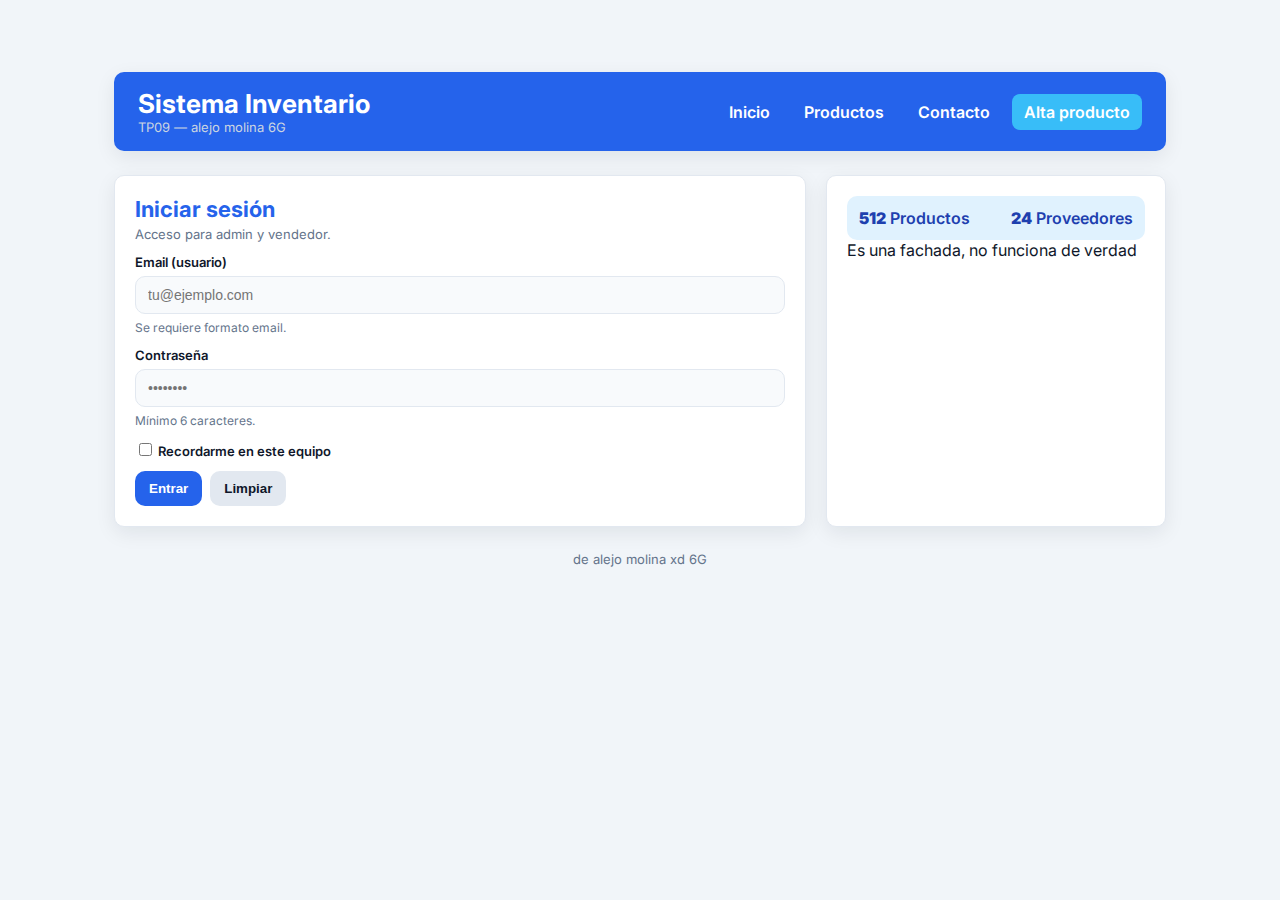
<file: index.html>
<!doctype html>
<html lang="es">
<head>
  <meta charset="utf-8">
  <title>TP9 - Login</title>
  <meta name="viewport" content="width=device-width,initial-scale=1">
  <link rel="stylesheet" href="style.css">
</head>
<body>
  <div class="container">
    <header class="header">
      <div class="brand">
        <h1>Sistema Inventario</h1>
        <p class="small">TP09 — alejo molina 6G</p>
      </div>
      <nav class="nav" aria-label="Navegación principal">
        <a href="index.html">Inicio</a>
        <a href="productos-listado.html">Productos</a>
        <a href="contacto.html">Contacto</a>
        <a class="btn-cta" href="productos-alta.html">Alta producto</a>
      </nav>
    </header>

    <main class="grid">
      <section class="card" aria-labelledby="login-title">
        <div class="page-title">
          <h2 id="login-title">Iniciar sesión</h2>
          <p>Acceso para admin y vendedor.</p>
        </div>

        <form action="#" method="post" novalidate>
          <div class="form-group">
            <label for="email">Email (usuario)</label>
            <input id="email" name="email" type="email" placeholder="tu@ejemplo.com" required>
            <small class="small">Se requiere formato email.</small>
          </div>

          <div class="form-group">
            <label for="password">Contraseña</label>
            <input id="password" name="password" type="password" minlength="6" placeholder="••••••••" required>
            <small class="small">Mínimo 6 caracteres.</small>
          </div>

          <div class="form-group">
            <label><input type="checkbox" name="remember"> Recordarme en este equipo</label>
          </div>

          <div class="form-actions">
            <button type="submit" class="btn primary">Entrar</button>
            <button type="reset" class="btn ghost">Limpiar</button>
          </div>
        </form>
      </section>

      <aside class="card sidebar" aria-label="Información">
        <div class="kpi">
          <div>
            <strong>512</strong>
            <span>Productos</span>
          </div>
          <div>
            <strong>24</strong>
            <span>Proveedores</span>
          </div>
        </div>

        <div class="note">
          Es una fachada, no funciona de verdad
        </div>
      </aside>
    </main>

    <div class="footer small">de alejo molina xd 6G</div>
  </div>
</body>
</html>
</file>
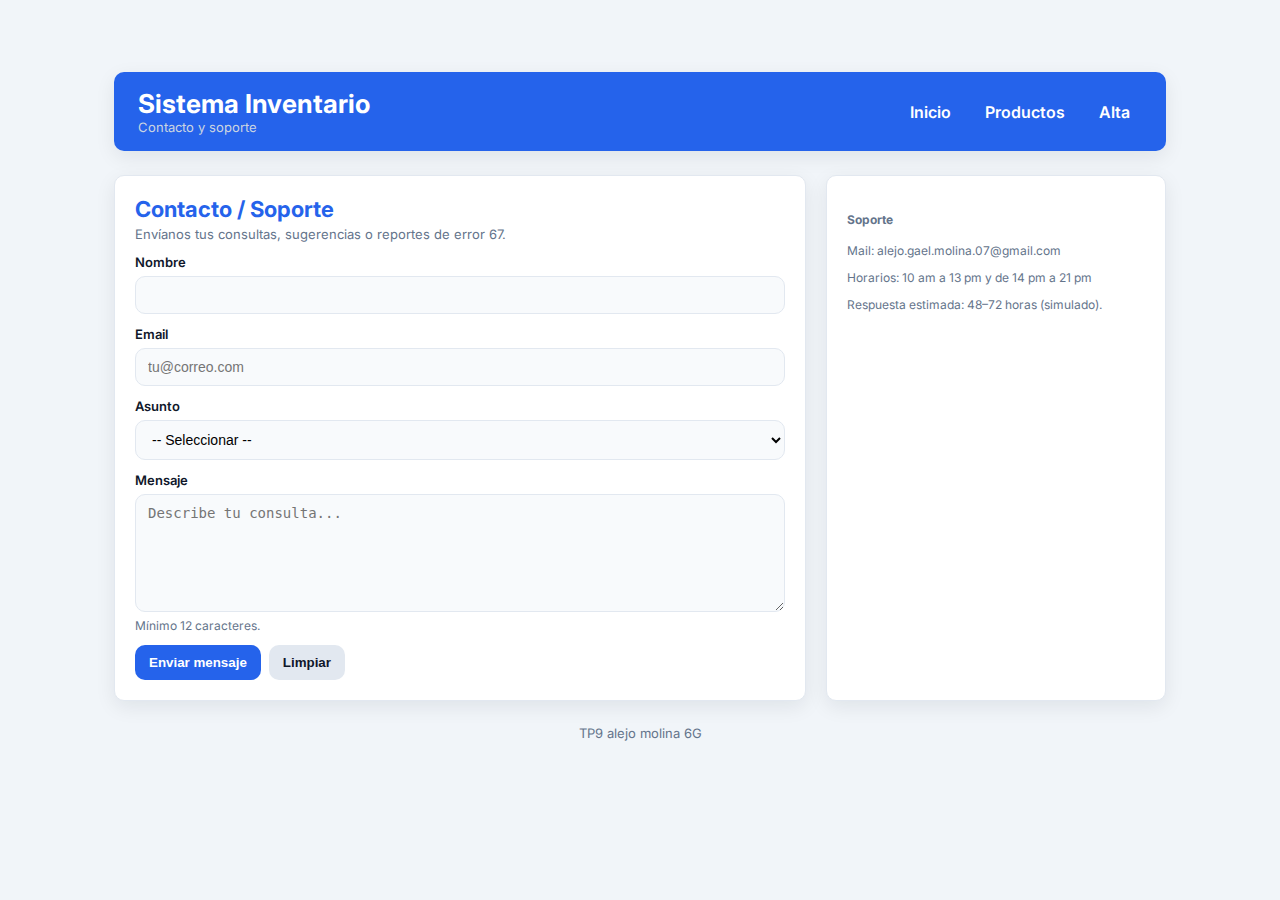
<file: contacto.html>
<!doctype html>
<html lang="es">
<head>
  <meta charset="utf-8">
  <title>Contacto / Soporte</title>
  <meta name="viewport" content="width=device-width,initial-scale=1">
  <link rel="stylesheet" href="style.css">
</head>
<body>
  <div class="container">
    <header class="header">
      <div class="brand">
        <h1>Sistema Inventario</h1>
        <p class="small">Contacto y soporte</p>
      </div>
      <nav class="nav" aria-label="Navegación principal">
        <a href="index.html">Inicio</a>
        <a href="productos-listado.html">Productos</a>
        <a href="productos-alta.html">Alta</a>
      </nav>
    </header>

    <main class="grid">
      <section class="card" aria-labelledby="contact-title">
        <div class="page-title">
          <h2 id="contact-title">Contacto / Soporte</h2>
          <p>Envíanos tus consultas, sugerencias o reportes de error 67.</p>
        </div>

        <form action="#" method="post" novalidate>
          <div class="form-group">
            <label for="c-name">Nombre</label>
            <input id="c-name" name="name" type="text" minlength="3" required>
          </div>

          <div class="form-group">
            <label for="c-email">Email</label>
            <input id="c-email" name="email" type="email" placeholder="tu@correo.com" required>
          </div>

          <div class="form-group">
            <label for="c-subject">Asunto</label>
            <select id="c-subject" name="subject" required>
              <option value="">-- Seleccionar --</option>
              <option>Consulta</option>
              <option>Sugerencia</option>
              <option>Error</option>
            </select>
          </div>

          <div class="form-group">
            <label for="c-message">Mensaje</label>
            <textarea id="c-message" name="message" rows="6" minlength="12" placeholder="Describe tu consulta..." required></textarea>
            <small class="small">Mínimo 12 caracteres.</small>
          </div>

          <div class="form-actions">
            <button type="submit" class="btn primary">Enviar mensaje</button>
            <button type="reset" class="btn ghost">Limpiar</button>
          </div>
        </form>
      </section>

      <aside class="card sidebar" aria-label="Soporte">
        <div>
          <h4 class="small">Soporte</h4>
          <p class="small">Mail: alejo.gael.molina.07@gmail.com </p>
          <p class="small">Horarios: 10 am a 13 pm y de 14 pm a 21 pm</p>
          <p class="small">Respuesta estimada: 48–72 horas (simulado).</p>
        </div>
      </aside>
    </main>

    <div class="footer small">TP9 alejo molina 6G</div>
  </div>
</body>
</html>
</file>
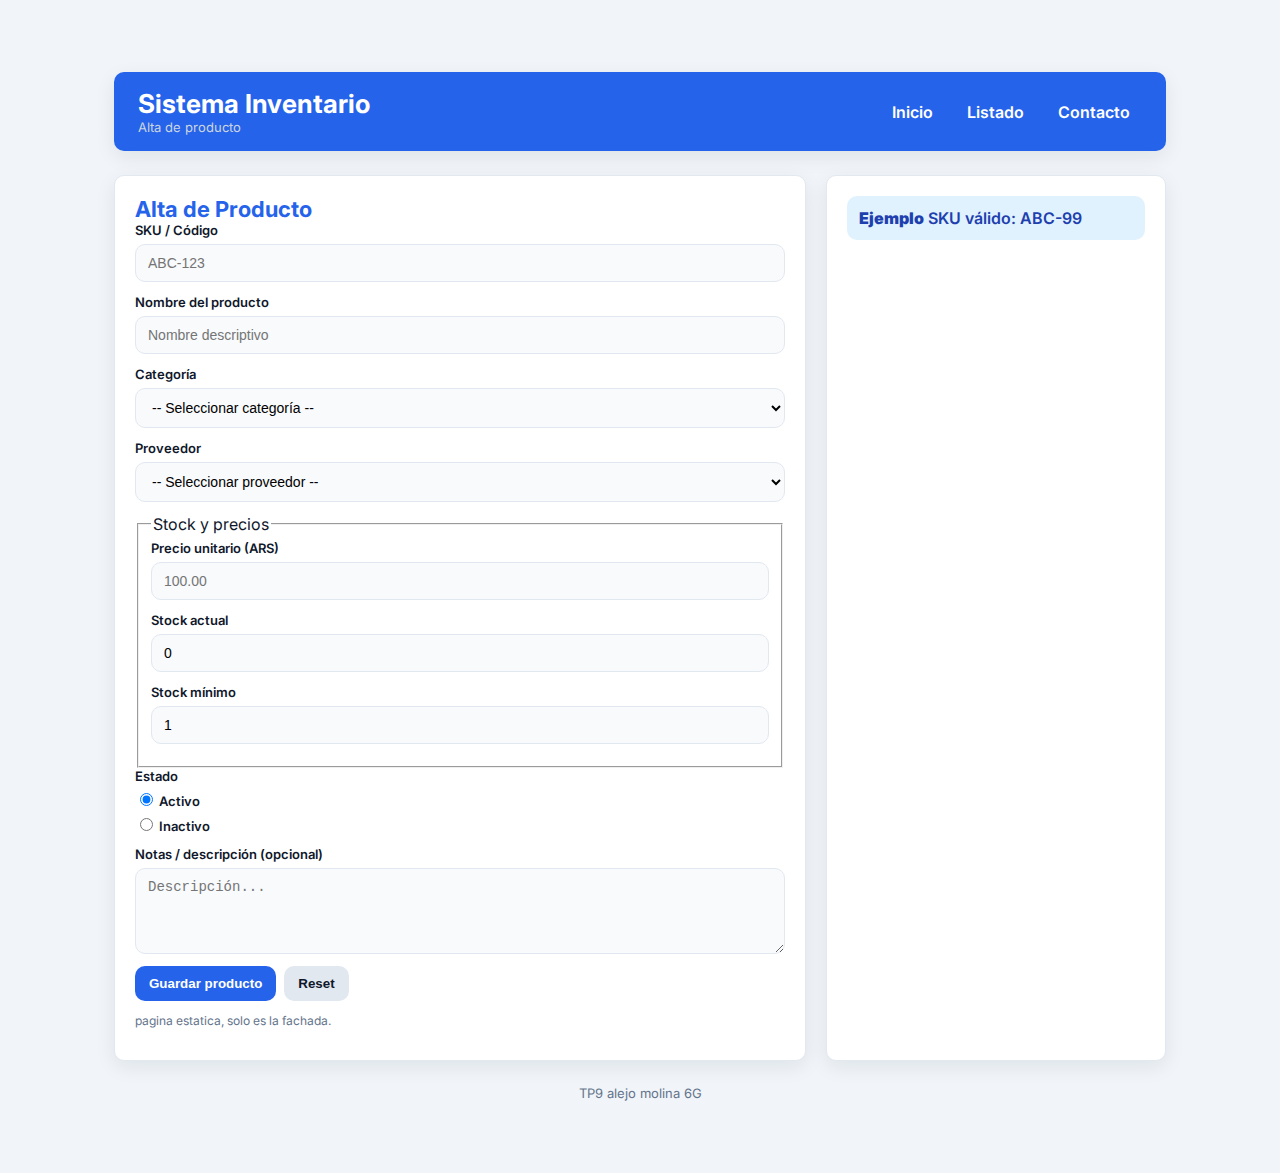
<file: productos-alta.html>
<!doctype html>
<html lang="es">
<head>
  <meta charset="utf-8">
  <title>Alta de Producto</title>
  <meta name="viewport" content="width=device-width,initial-scale=1">
  <link rel="stylesheet" href="style.css">
</head>
<body>
  <div class="container">
    <header class="header">
      <div class="brand">
        <h1>Sistema Inventario</h1>
        <p class="small">Alta de producto</p>
      </div>
      <nav class="nav" aria-label="Navegación principal">
        <a href="index.html">Inicio</a>
        <a href="productos-listado.html">Listado</a>
        <a href="contacto.html">Contacto</a>
      </nav>
    </header>

    <main class="grid">
      <section class="card" aria-labelledby="alta-title">
        <div class="page-title">
          <h2 id="alta-title">Alta de Producto</h2>
        </div>

        <form action="#" method="post" novalidate>
          <!-- SKU: alfanumérico, pattern -->
          <div class="form-group">
            <label for="sku">SKU / Código</label>
            <input id="sku" name="sku" type="text" pattern="[A-Za-z0-9\-]{3,20}" placeholder="ABC-123" required>
            
          </div>

          <div class="form-group">
            <label for="name">Nombre del producto</label>
            <input id="name" name="name" type="text" minlength="3" maxlength="80" placeholder="Nombre descriptivo" required>
          </div>

          <div class="form-group">
            <label for="category">Categoría</label>
            <select id="category" name="category" required>
              <option value="">-- Seleccionar categoría --</option>
              <option>Electrónica</option>
              <option>Alimentos</option>
              <option>Hogar</option>
              <option>Oficina</option>
            </select>
          </div>

          <div class="form-group">
            <label for="supplier">Proveedor</label>
            <select id="supplier" name="supplier" required>
              <option value="">-- Seleccionar proveedor --</option>
              <option>Proveedor A</option>
              <option>Proveedor B</option>
            </select>
          </div>

          <fieldset>
            <legend>Stock y precios</legend>
            <div class="form-group">
              <label for="price">Precio unitario (ARS)</label>
              <input id="price" name="price" type="number" step="0.01" min="0" placeholder="100.00" required>
            </div>

            <div class="form-group">
              <label for="stock">Stock actual</label>
              <input id="stock" name="stock" type="number" min="0" step="1" value="0" required>
            </div>

            <div class="form-group">
              <label for="stockmin">Stock mínimo</label>
              <input id="stockmin" name="stockmin" type="number" min="0" step="1" value="1" required>
            </div>
          </fieldset>

          <div class="form-group">
            <label>Estado</label>
            <label><input type="radio" name="status" value="activo" checked> Activo</label>
            <label><input type="radio" name="status" value="inactivo"> Inactivo</label>
          </div>

          <div class="form-group">
            <label for="notes">Notas / descripción (opcional)</label>
            <textarea id="notes" name="notes" rows="4" maxlength="400" placeholder="Descripción..."></textarea>
          </div>

          <!-- Ejemplo de campo oculto que SÍ se envía -->
          <input type="hidden" name="created_by" value="vendedor_01">

          <div class="form-actions">
            <button type="submit" class="btn primary">Guardar producto</button>
            <button type="reset" class="btn ghost">Reset</button>
          </div>
          <p class="small note">pagina estatica, solo es la fachada.</p>
        </form>
      </section>

      <aside class="card sidebar" aria-label="Ayuda">
        <div class="filters">
          <div>
   
   
          </div>

          <div class="kpi">
            <div>
              <strong>Ejemplo</strong>
              <span>SKU válido: ABC-99</span>
            </div>
          </div>
        </div>
      </aside>
    </main>

    <div class="footer small">TP9 alejo molina 6G</div>
  </div>
</body>
</html>
</file>
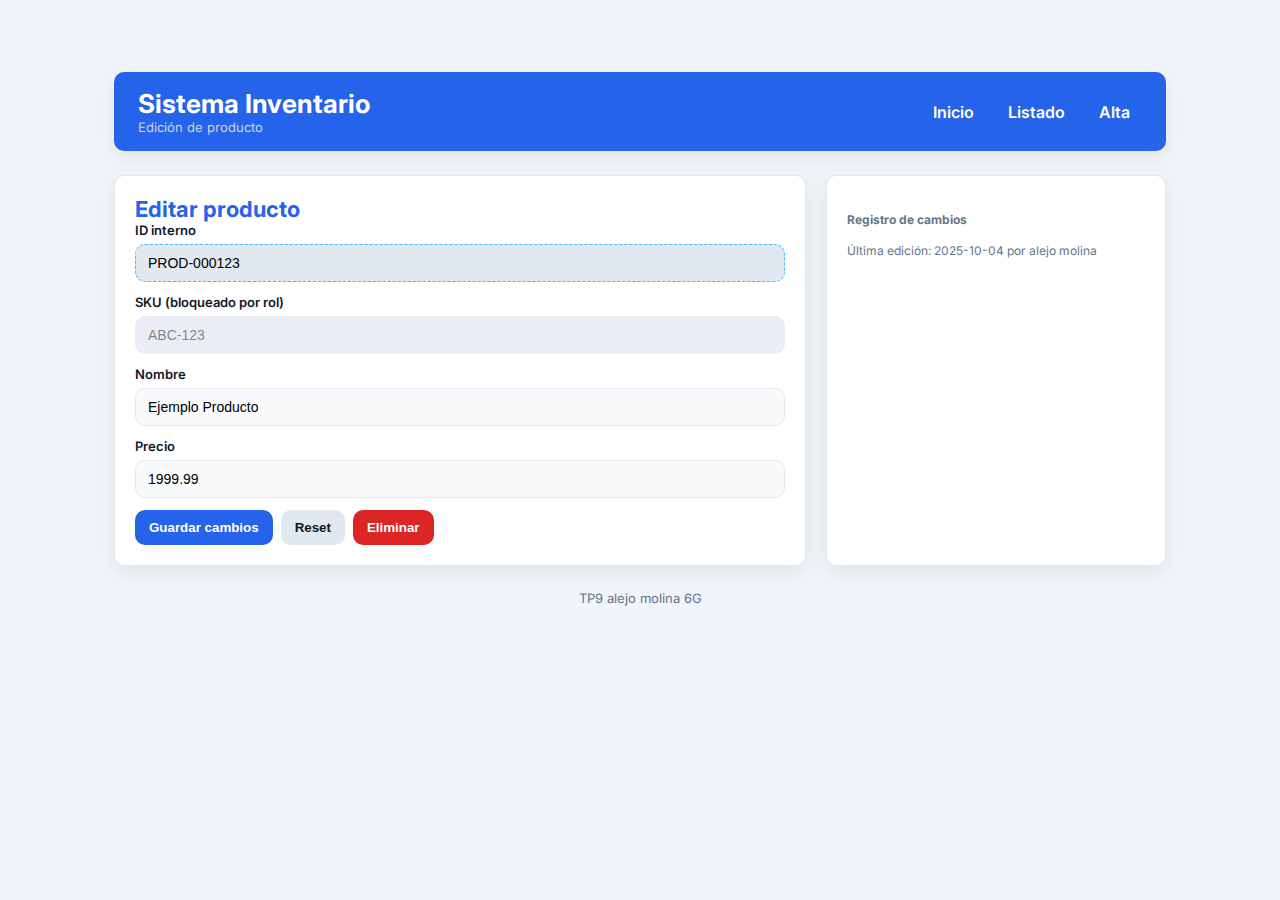
<file: productos-editar.html>
<!doctype html>
<html lang="es">
<head>
  <meta charset="utf-8">
  <title>Editar Producto</title>
  <meta name="viewport" content="width=device-width,initial-scale=1">
  <link rel="stylesheet" href="style.css">
</head>
<body>
  <div class="container">
    <header class="header">
      <div class="brand">
        <h1>Sistema Inventario</h1>
        <p class="small">Edición de producto</p>
      </div>
      <nav class="nav" aria-label="Navegación principal">
        <a href="index.html">Inicio</a>
        <a href="productos-listado.html">Listado</a>
        <a href="productos-alta.html">Alta</a>
      </nav>
    </header>

    <main class="grid">
      <section class="card" aria-labelledby="edit-title">
        <div class="page-title">
          <h2 id="edit-title">Editar producto</h2>
          
        </div>

        <form action="#" method="post" novalidate>
          <!-- ID interno: readonly (se envía) -->
          <div class="form-group">
            <label for="id">ID interno</label>
            <input id="id" name="id" type="text" value="PROD-000123" readonly>
            
          </div>

          <!-- SKU: ejemplo disabled (no se envía) -->
          <div class="form-group">
            <label for="sku_edit">SKU (bloqueado por rol)</label>
            <input id="sku_edit" name="sku_edit" type="text" value="ABC-123" disabled>
           
          </div>

          <div class="form-group">
            <label for="name_edit">Nombre</label>
            <input id="name_edit" name="name" type="text" value="Ejemplo Producto" required>
          </div>

          <div class="form-group">
            <label for="price_edit">Precio</label>
            <input id="price_edit" name="price_edit" type="number" min="0" step="0.01" value="1999.99" required>
          </div>

          <div class="form-actions">
            <button type="submit" class="btn primary">Guardar cambios</button>
            <button type="reset" class="btn ghost">Reset</button>
            <button type="button" class="btn warn" onclick="if(confirm('¿Eliminar producto?')) alert('Simulado: producto eliminado')">Eliminar</button>
          </div>
        </form>
      </section>

      <aside class="card sidebar" aria-label="Registro">
        <div>
          <h4 class="small">Registro de cambios</h4>
          <p class="small">Última edición: 2025-10-04 por alejo molina</p>
        </div>
      </aside>
    </main>

    <div class="footer small">TP9 alejo molina 6G</div>
  </div>
</body>
</html>
</file>
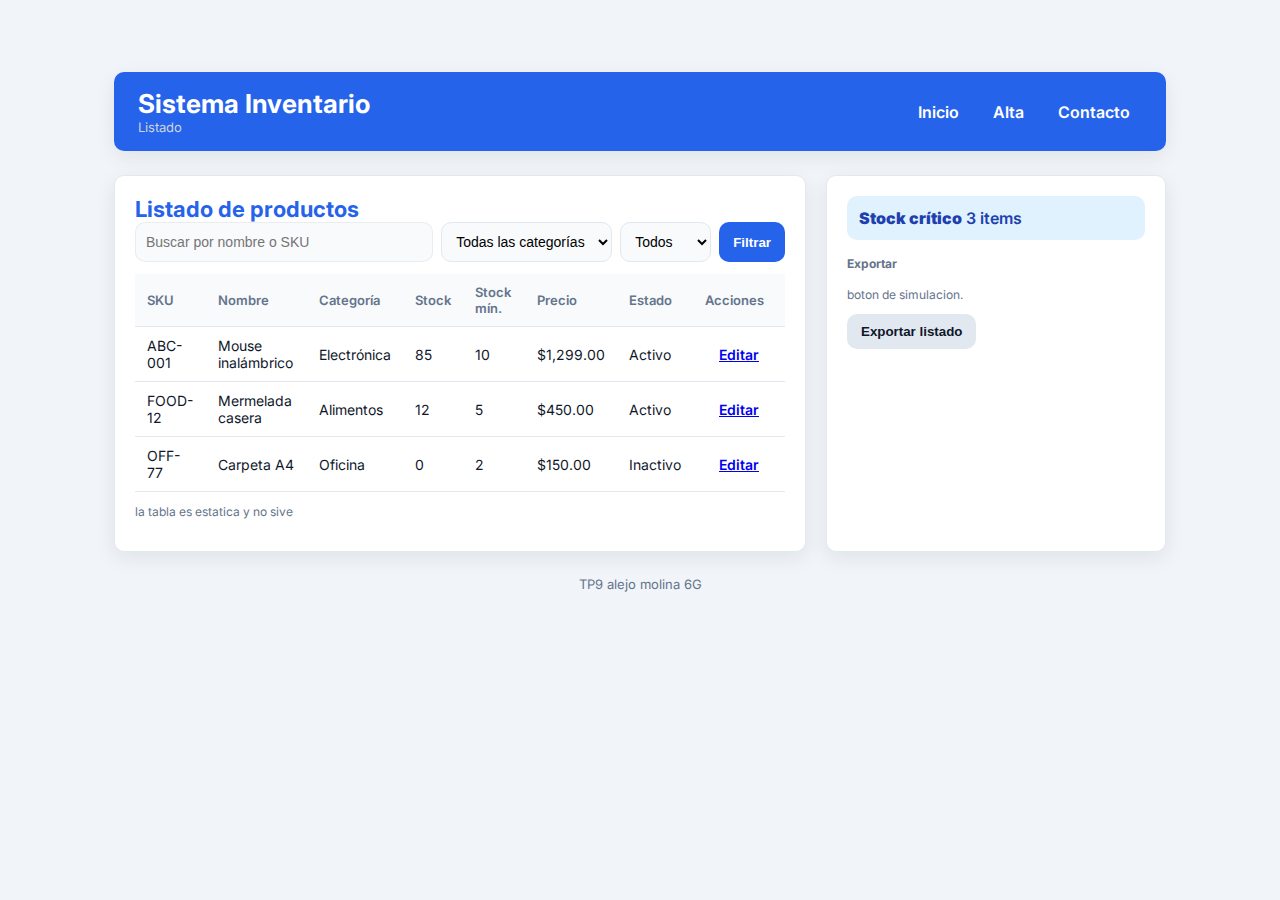
<file: productos-listado.html>
<!doctype html>
<html lang="es">
<head>
  <meta charset="utf-8">
  <title>Listado de Productos</title>
  <meta name="viewport" content="width=device-width,initial-scale=1">
  <link rel="stylesheet" href="style.css">
</head>
<body>
  <div class="container">
    <header class="header">
      <div class="brand">
        <h1>Sistema Inventario</h1>
        <p class="small">Listado</p>
      </div>
      <nav class="nav" aria-label="Navegación principal">
        <a href="index.html">Inicio</a>
        <a href="productos-alta.html">Alta</a>
        <a href="contacto.html">Contacto</a>
      </nav>
    </header>

    <main class="grid">
      <section class="card" aria-labelledby="list-title">
        <div class="page-title">
          <h2 id="list-title">Listado de productos</h2>
        </div>

        <form action="#" method="get" aria-label="Filtros">
          <div style="display:flex;gap:8px;flex-wrap:wrap;margin-bottom:12px">
            <input type="text" name="q" placeholder="Buscar por nombre o SKU" style="flex:1;padding:10px;border-radius:10px;border:1px solid rgba(15,23,36,0.06)">
            <select name="category" style="padding:10px;border-radius:10px">
              <option value="">Todas las categorías</option>
              <option>Electrónica</option>
              <option>Alimentos</option>
            </select>
            <select name="status" style="padding:10px;border-radius:10px">
              <option value="">Todos</option>
              <option value="activo">Activo</option>
              <option value="inactivo">Inactivo</option>
            </select>
            <button class="btn primary" type="submit">Filtrar</button>
          </div>
        </form>

        <table class="table" aria-describedby="list-title">
          <thead>
            <tr>
              <th>SKU</th><th>Nombre</th><th>Categoría</th><th>Stock</th><th>Stock mín.</th><th>Precio</th><th>Estado</th><th>Acciones</th>
            </tr>
          </thead>
          <tbody>
            <tr>
              <td>ABC-001</td><td>Mouse inalámbrico</td><td>Electrónica</td><td>85</td><td>10</td><td>$1,299.00</td><td>Activo</td>
              <td><a class="btn" href="productos-editar.html">Editar</a></td>
            </tr>
            <tr>
              <td>FOOD-12</td><td>Mermelada casera</td><td>Alimentos</td><td>12</td><td>5</td><td>$450.00</td><td>Activo</td>
              <td><a class="btn" href="productos-editar.html">Editar</a></td>
            </tr>
            <tr>
              <td>OFF-77</td><td>Carpeta A4</td><td>Oficina</td><td>0</td><td>2</td><td>$150.00</td><td>Inactivo</td>
              <td><a class="btn" href="productos-editar.html">Editar</a></td>
            </tr>
          </tbody>
        </table>

        <p class="small note">la tabla es estatica y no sive</p>
      </section>

      <aside class="card sidebar" aria-label="Indicadores">
        <div class="kpi">
          <div>
            <strong>Stock crítico</strong>
            <span>3 items</span>
          </div>
        </div>

        <div style="margin-top:12px">
          <h4 class="small">Exportar</h4>
          <p class="small">boton de simulacion.</p>
          <button class="btn ghost" onclick="alert('Simulado: exportar listado')">Exportar listado</button>
        </div>
      </aside>
    </main>

    <div class="footer small">TP9 alejo molina 6G</div>
  </div>
</body>
</html>
</file>
<file: style.css>
/* style.css — versión fría y sólida
   Paleta: azules, celestes, grises
   Fuente: Inter (moderna, legible)
*/

@import url('https://fonts.googleapis.com/css2?family=Inter:wght@300;400;600;700&display=swap');

:root {
  --primary: #2563eb;        /* Azul fuerte */
  --secondary: #38bdf8;      /* Celeste */
  --accent: #1e40af;         /* Azul oscuro */
  --bg: #f1f5f9;             /* Fondo gris-azulado */
  --card-bg: #ffffff;
  --text: #0f172a;
  --muted: #64748b;
  --border: #e2e8f0;
  --success: #0ea5e9;
  --danger: #dc2626;
  --radius: 10px;
  --shadow: 0 6px 20px rgba(15, 23, 42, 0.08);
}

* {
  box-sizing: border-box;
}

body {
  margin: 0;
  font-family: 'Inter', system-ui, sans-serif;
  background-color: var(--bg);
  color: var(--text);
  -webkit-font-smoothing: antialiased;
  padding: 24px;
}

/* Contenedor general */
.container {
  max-width: 1100px;
  margin: 24px auto;
  padding: 24px;
}

/* Header */
.header {
  display: flex;
  align-items: center;
  justify-content: space-between;
  padding: 16px 24px;
  border-radius: var(--radius);
  background-color: var(--primary);
  color: #fff;
  box-shadow: var(--shadow);
}

.header h1 {
  margin: 0;
  font-size: 26px;
  font-weight: 700;
}

.header p {
  margin: 0;
  font-size: 13px;
  color: #cbd5e1;
}

/* Nav */
.nav {
  display: flex;
  gap: 10px;
  align-items: center;
}

.nav a {
  padding: 8px 12px;
  border-radius: 8px;
  text-decoration: none;
  color: #fff;
  font-weight: 600;
  transition: background-color 0.2s ease;
}

.nav a:hover {
  background-color: var(--secondary);
}

.btn-cta {
  background-color: var(--secondary);
  color: #0f172a;
  font-weight: 700;
  padding: 8px 14px;
  border-radius: 8px;
  border: none;
  cursor: pointer;
  transition: background-color 0.2s ease;
}
.btn-cta:hover {
  background-color: var(--accent);
  color: #fff;
}

/* Layout principal */
.grid {
  display: grid;
  grid-template-columns: 1fr 340px;
  gap: 20px;
  margin-top: 24px;
}
@media (max-width: 980px) {
  .grid {
    grid-template-columns: 1fr;
  }
}

/* Tarjetas */
.card {
  background-color: var(--card-bg);
  border-radius: var(--radius);
  padding: 20px;
  box-shadow: var(--shadow);
  border: 1px solid var(--border);
}

/* Títulos */
.page-title h2 {
  margin: 0;
  font-size: 22px;
  color: var(--primary);
  font-weight: 700;
}

.page-title p {
  margin: 4px 0 12px;
  font-size: 13px;
  color: var(--muted);
}

/* Formularios */
.form-group {
  display: flex;
  flex-direction: column;
  gap: 6px;
  margin-bottom: 12px;
}

label {
  font-weight: 600;
  font-size: 13px;
  color: var(--text);
}

input[type="text"],
input[type="email"],
input[type="number"],
input[type="password"],
input[type="date"],
select,
textarea {
  padding: 10px 12px;
  border-radius: var(--radius);
  border: 1px solid var(--border);
  background-color: #f8fafc;
  font-size: 14px;
  outline: none;
  transition: border-color 0.15s ease, box-shadow 0.15s ease;
}

input:focus,
select:focus,
textarea:focus {
  border-color: var(--primary);
  box-shadow: 0 0 0 3px rgba(37, 99, 235, 0.15);
}

/* Estados readonly / disabled */
input[readonly] {
  background-color: #e2e8f0;
  border: 1px dashed var(--secondary);
}

input:disabled,
select:disabled,
textarea:disabled {
  background-color: #e2e8f0;
  opacity: 0.7;
}

/* Botones */
.form-actions {
  display: flex;
  gap: 8px;
  margin-top: 8px;
}

.btn {
  padding: 10px 14px;
  border-radius: var(--radius);
  border: none;
  cursor: pointer;
  font-weight: 600;
  transition: background-color 0.2s ease;
}

.btn.primary {
  background-color: var(--primary);
  color: #fff;
}

.btn.primary:hover {
  background-color: var(--accent);
}

.btn.ghost {
  background-color: #e2e8f0;
  color: var(--text);
}

.btn.warn {
  background-color: var(--danger);
  color: #fff;
}

/* Tablas */
.table {
  width: 100%;
  border-collapse: collapse;
  margin-top: 12px;
}

.table th,
.table td {
  text-align: left;
  padding: 10px 12px;
  border-bottom: 1px solid var(--border);
  font-size: 14px;
}

.table th {
  background-color: #f8fafc;
  color: var(--muted);
  font-weight: 600;
  font-size: 13px;
}

/* KPIs / Sidebar */
.kpi {
  display: flex;
  justify-content: space-between;
  align-items: center;
  padding: 12px;
  border-radius: var(--radius);
  background-color: #e0f2fe;
  color: var(--accent);
  font-weight: 600;
}

.small {
  font-size: 12px;
  color: var(--muted);
}

/* Footer */
.footer {
  margin-top: 24px;
  text-align: center;
  color: var(--muted);
  font-size: 13px;
}
</file>
